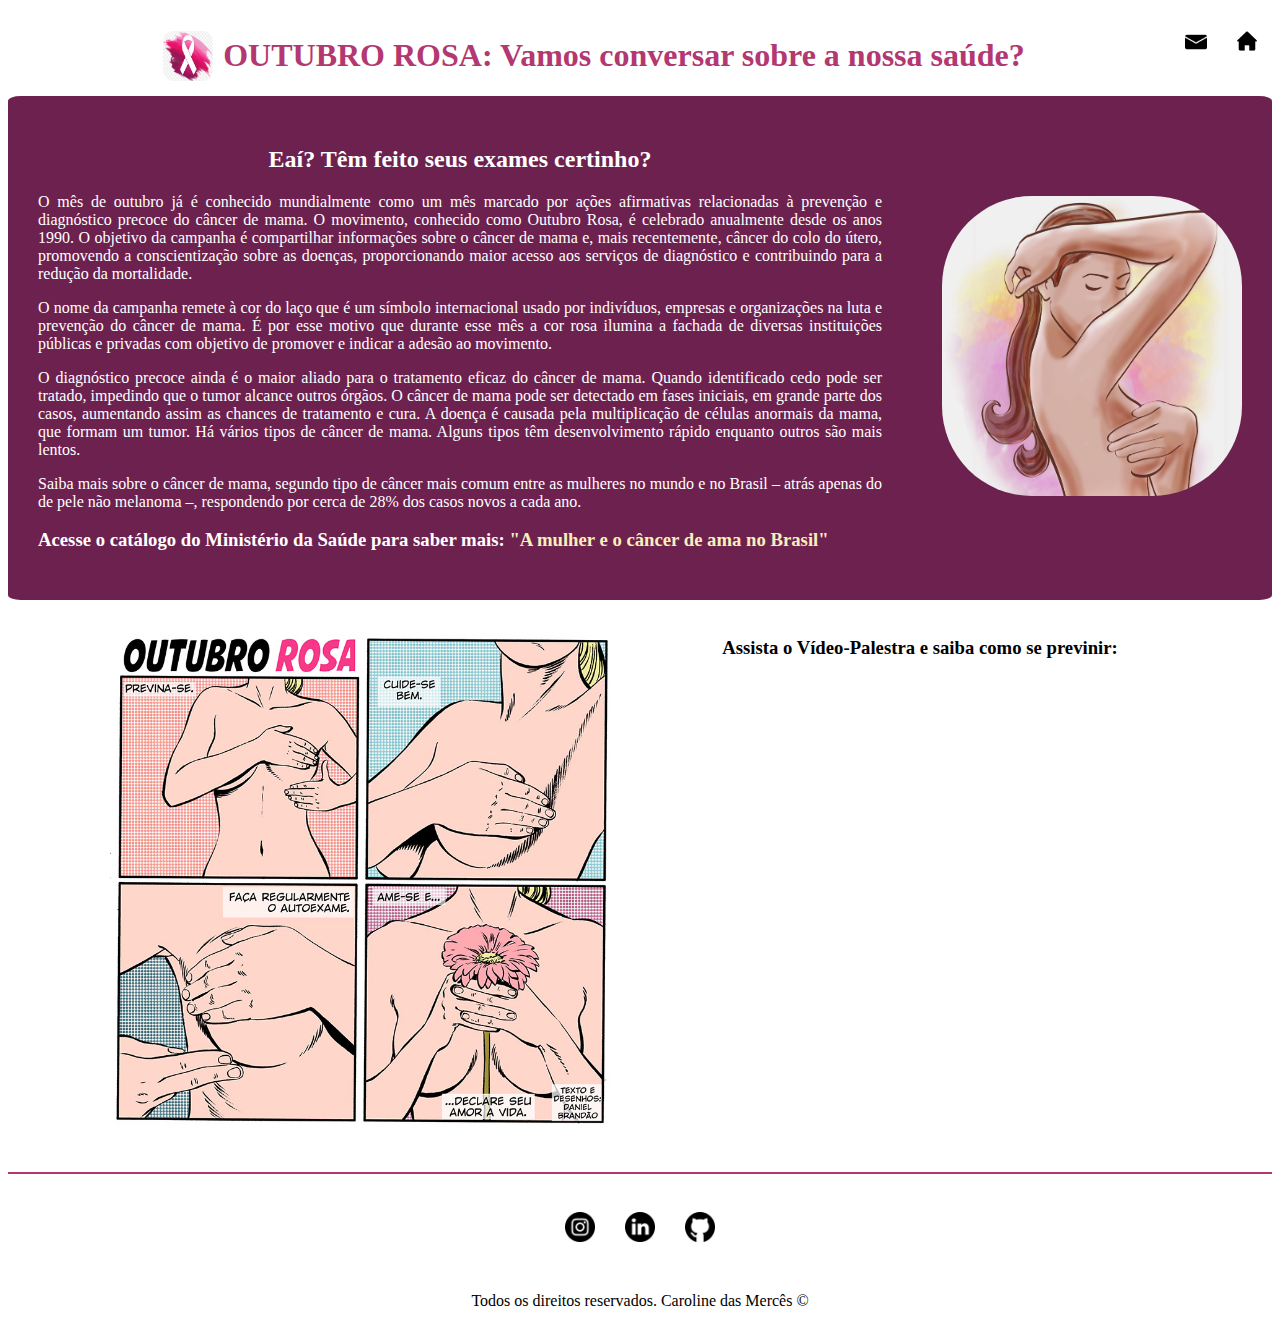
<file: tarefa1-pagina_Outubro_Rosa/index.html>
<!DOCTYPE html>
<html lang="pt-br">
<head>
    <meta charset="UTF-8">
    <meta name="viewport" content="width=device-width, initial-scale=1.0">
    <title>Saúde da mulher | Outubro Rosa</title>

    <link rel="stylesheet" href="assets/css/style.css" />

</head>
<body>
    <ul id="menu">
        <li> 
          <a href="index.html">
          <img class="c" src="assets/img/home.png" width="20" height="20" alt="Home">
            <!--i class="fa fa-home"--><!--/i--></a> 
        </li>

        <li>
          <a href="contato.html">
          <img class="c" src="assets/img/letter.png" width="22" height="22" alt="Entre em contato"></a>
        </li>
    </ul>
    <div class="container">
      <img class="br-30 p-10" src="assets/img/out-rosa.png" width="50" height="50" alt="Imagem com símbolo da luta contra o câncer de mama."> 
    
    <h1 class="link center">  OUTUBRO ROSA: Vamos conversar sobre a nossa saúde?</h1></div>

<div class="container back">
  <div class="p-30">
    <h2 class="center">Eaí? Têm feito seus exames certinho?</h2>
    <p class="justify">
        O mês de outubro já é conhecido mundialmente como um mês marcado por ações afirmativas relacionadas à prevenção e diagnóstico precoce do câncer de mama. O movimento, conhecido como Outubro Rosa, é celebrado anualmente desde os anos 1990. O objetivo da campanha é compartilhar informações sobre o câncer de mama e, mais recentemente, câncer do colo do útero, promovendo a conscientização sobre as doenças, proporcionando maior acesso aos serviços de diagnóstico e contribuindo para a redução da mortalidade.

    <p class="justify">
        O nome da campanha remete à cor do laço que é um símbolo internacional usado por indivíduos, empresas e organizações na luta e prevenção do câncer de mama. É por esse motivo que durante esse mês a cor rosa ilumina a fachada de diversas instituições públicas e privadas  com objetivo de promover e indicar a adesão ao movimento.

    <p class="justify">
        O diagnóstico precoce ainda é o maior aliado para o tratamento eficaz do câncer de mama. Quando identificado cedo pode ser tratado, impedindo que o tumor alcance outros órgãos. O câncer de mama pode ser detectado em fases iniciais, em grande parte dos casos, aumentando assim as chances de tratamento e cura. A doença é causada pela multiplicação de células anormais da mama, que formam um tumor. Há vários tipos de câncer de mama. Alguns tipos têm desenvolvimento rápido enquanto outros são mais lentos.

    <p class="justify">
        Saiba mais sobre o câncer de mama, segundo tipo de câncer mais comum entre as mulheres no mundo e no Brasil – atrás apenas do de pele não melanoma –, respondendo por cerca de 28% dos casos novos a cada ano.
        
        <h3 class="justify">Acesse o catálogo do Ministério da Saúde para saber mais: 
            <a  class="link l" href="https://www.inca.gov.br/sites/ufu.sti.inca.local/files//media/document//catalogo-expo-mama-3a-ed-2018.pdf" target="_blank">"A mulher e o câncer de ama no Brasil"
            </a>
        </h3>
    </p></div>

<div class="p-30">
  <img class="br-30" src="assets/img/auto-exame-cancer-de-mama.png" width="300" height="300" alt="Imagem de autoexame."> </div>
</div>  

<div class="container">
<div class="p-30">
  <img src="assets/img/TIRA_OUTUBRO_ROSA_COR_WEB.jpg" width="500" height="500" alt="Imagem de HQ de autoexame"></div> 

  <div class="container mb-50">
    <div>
<h3 class="center">Assista o Vídeo-Palestra e saiba como se previnir:</h3>
    <iframe
      width="560"
      height="415"
      src="https://www.youtube.com/embed/0hiZaFLUn0I"
      frameborder="0"
      allow="accelerometer; autoplay; clipboard-write; encrypted-media; gyroscope; picture-in-picture"
      allowfullscreen
    ></iframe>
  </div>
</div>
</div>

  <hr color="#B33771">
    <footer class="c">
        <a href="http://www.instagram.com/" target="_blank">
          <img
            class="tm-social f"
            src="assets/img/instagram.png"
            alt="Logo do Instagram"
          />
        </a>

        <a
          href="https://www.linkedin.com/in/carolinedasmerces/"
          target="_blank"
        >
          <img
            class="tm-social p-30 f"
            src="assets/img/linkedin.png"
            alt="Logo do LinkedIn"
          />
        </a>

        <a
        href="https://github.com/carolinemerces"
        target="_blank"
      >
        <img
          class="tm-social f"
          src="assets/img/github.png"
          alt="Logo do GitHub"
        />
      </a>
      
    </footer>

<p class="center">
  Todos os direitos reservados. Caroline das Mercês &copy
</p>
</body>
</html>
</file>
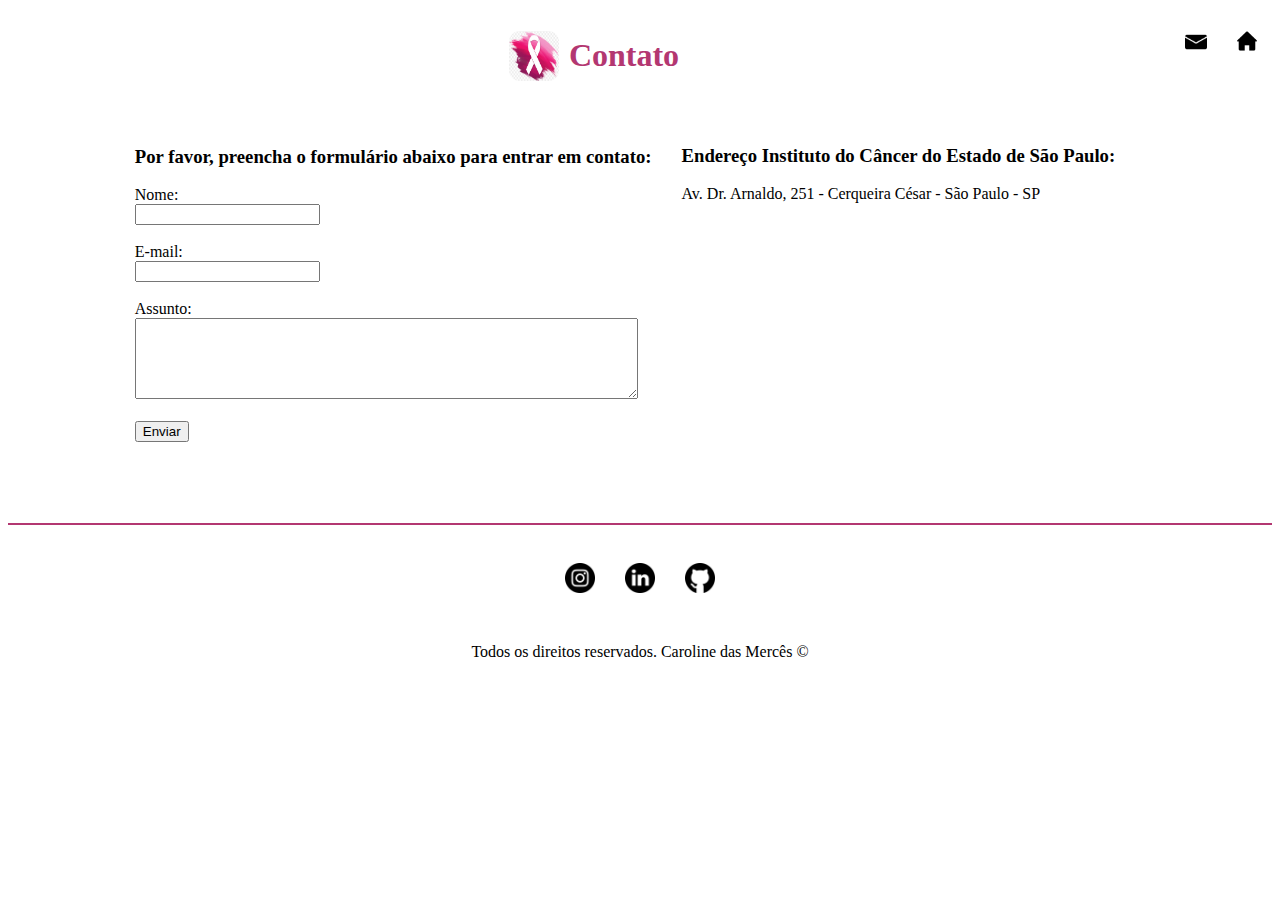
<file: tarefa1-pagina_Outubro_Rosa/contato.html>
<!DOCTYPE html>
<html lang="pt-br">
  <head>
    <meta charset="UTF-8" />
    <meta name="viewport" content="width=device-width, initial-scale=1.0" />
    <title>Entre em contato</title>

    <link rel="stylesheet" href="assets/css/style.css" />
  </head>
  <body>
    <ul id="menu">
      <li>
        <a href="index.html">
          <img
            class="c"
            src="assets/img/home.png"
            width="20"
            height="20"
            alt="Home"
          />
          <!--i class="fa fa-home"--><!--/i--></a
        >
      </li>

      <li>
        <a href="contato.html">
          <img
            class="c"
            src="assets/img/letter.png"
            width="22"
            height="22"
            alt="Entre em contato"
        /></a>
      </li>
    </ul>
    <div class="container">
      <img class="br-30 p-10" src="assets/img/out-rosa.png" width="50" height="50" alt="Imagem com símbolo da luta contra o câncer de mama."> 
    <h1 class="link center">Contato</h1></div>

    <div class="container mb-50">
      <div>
        <h3 class="center">
          Por favor, preencha o formulário abaixo para entrar em contato:
        </h3>
        <form>
          <label for="nome">Nome:</label
          ><!--o que o usuário vai inserir--><br />
          <input type="text" id="nome" />
          <br /><br />
          <label for="email">E-mail:</label><br />
          <input type="email" id="email" />
          <br /><br />
          <label for="assunto">Assunto:</label><br />
          <textarea id="assunto" name="assunto" cols="60" rows="5"></textarea
          ><!--abre uma caixinha para inserir texto-->
          <br /><br />
          <button>Enviar</button>
        </form>
      </div>
      <div class="p-30">
        <h3 class="center">
          Endereço Instituto do Câncer do Estado de São Paulo:
        </h3>
        <p>Av. Dr. Arnaldo, 251 - Cerqueira César - São Paulo - SP</p>

        <iframe
          src="https://www.google.com/maps/embed?pb=!1m14!1m8!1m3!1d14629.381319840939!2d-46.6681363!3d-23.5560378!3m2!1i1024!2i768!4f13.1!3m3!1m2!1s0x0%3A0x4a60c9bac394fb6b!2sInstituto%20do%20C%C3%A2ncer%20do%20Estado%20de%20S%C3%A3o%20Paulo!5e0!3m2!1spt-BR!2sbr!4v1603299332821!5m2!1spt-BR!2sbr"
          width="360"
          height="220"
          frameborder="0"
          style="border: 0"
          allowfullscreen=""
          aria-hidden="false"
          tabindex="0"
        ></iframe>
      </div>
    </div>
    <hr color="#B33771" />
    <footer class="c">
      <a href="http://www.instagram.com/" target="_blank">
        <img
          class="tm-social f"
          src="assets/img/instagram.png"
          alt="Logo do Instagram"
        />
      </a>

      <a href="https://www.linkedin.com/in/carolinedasmerces/" target="_blank">
        <img
          class="tm-social p-30 f"
          src="assets/img/linkedin.png"
          alt="Logo do LinkedIn"
        />
      </a>

      <a href="https://github.com/carolinemerces" target="_blank">
        <img
          class="tm-social f"
          src="assets/img/github.png"
          alt="Logo do GitHub"
        />
      </a>
    </footer>

    <p class="center">
      Todos os direitos reservados. Caroline das Mercês &copy
    </p>
  </body>
</html>
</file>
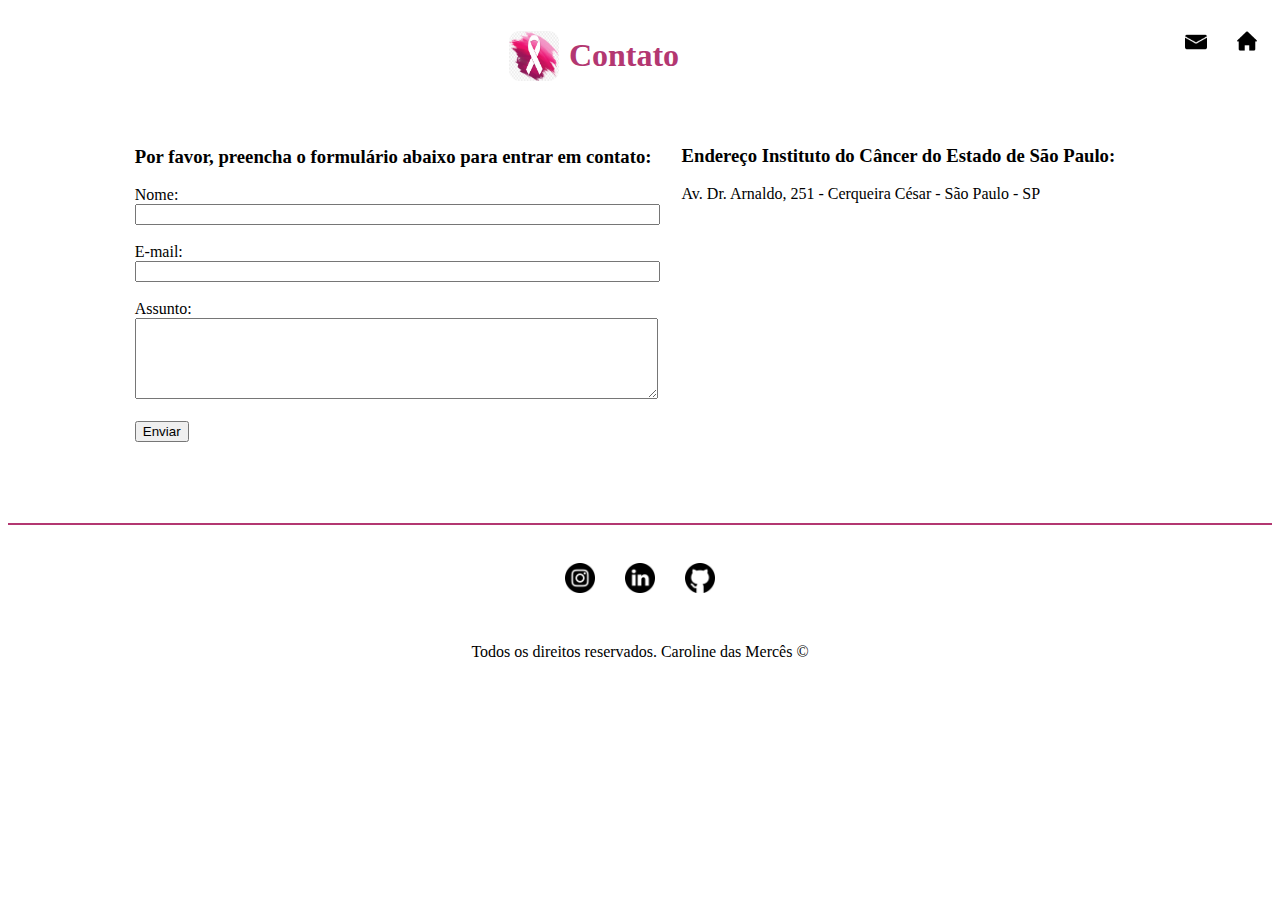
<file: tarefa2-pagina_Outubro_Rosa/contato.html>
<!DOCTYPE html>
<html lang="pt-br">
  <head>
    <meta charset="UTF-8" />
    <meta name="viewport" content="width=device-width, initial-scale=1.0" />
    <title>Entre em contato</title>

    <link rel="stylesheet" href="assets/css/style.css" />
  </head>
  <body>
    <ul id="menu">
      <li>
        <a href="index.html">
          <img
            class="c"
            src="assets/img/home.png"
            width="20"
            height="20"
            alt="Home"
          />
          <!--i class="fa fa-home"--><!--/i--></a
        >
      </li>

      <li>
        <a href="contato.html">
          <img
            class="c"
            src="assets/img/letter.png"
            width="22"
            height="22"
            alt="Entre em contato"
        /></a>
      </li>
    </ul>
    <div class="container">
      <img
        class="br-30 p-10"
        src="assets/img/out-rosa.png"
        width="50"
        height="50"
        alt="Imagem com símbolo da luta contra o câncer de mama."
      />
      <h1 class="link center">Contato</h1>
    </div>

    <div class="container mb-50">
      <div>
        <h3 class="center">
          Por favor, preencha o formulário abaixo para entrar em contato:
        </h3>
        <form>
          <label for="nome">Nome:</label><br/>
          <input type="text" id="nome" onkeyup="validaNome()">
          <div id="txtNome"></div>
          <br/>
          <label for="email">E-mail:</label><br/>
          <input type="email" id="email" onkeyup="validaEmail()">
          <div id="txtEmail"></div>
          <br/>
          <label for="assunto">Assunto:</label><br/>
          <textarea id="assunto" name="assunto" cols="60" rows="5" onkeyup="validaAssunto()"></textarea
          >
          <div id="txtAssunto"></div>
          <br/>
          <button onclick="enviar()">Enviar</button>
        </form>
      </div>
      <div class="p-30">
        <h3 class="center">
          Endereço Instituto do Câncer do Estado de São Paulo:
        </h3>
        <p>Av. Dr. Arnaldo, 251 - Cerqueira César - São Paulo - SP</p>

        <iframe
          src="https://www.google.com/maps/embed?pb=!1m14!1m8!1m3!1d14629.381319840939!2d-46.6681363!3d-23.5560378!3m2!1i1024!2i768!4f13.1!3m3!1m2!1s0x0%3A0x4a60c9bac394fb6b!2sInstituto%20do%20C%C3%A2ncer%20do%20Estado%20de%20S%C3%A3o%20Paulo!5e0!3m2!1spt-BR!2sbr!4v1603299332821!5m2!1spt-BR!2sbr"
          width="360"
          height="220"
          frameborder="0"
          style="border: 0"
          allowfullscreen=""
          aria-hidden="false"
          tabindex="0" id="mapa" onmousemove="mapaZoom()" onmouseout="mapaNormal()"
        ></iframe>
      </div>
    </div>
    <hr color="#B33771" />
    <footer class="c">
      <a href="http://www.instagram.com/" target="_blank">
        <img
          class="tm-social f"
          src="assets/img/instagram.png"
          alt="Logo do Instagram"
        />
      </a>

      <a href="https://www.linkedin.com/in/carolinedasmerces/" target="_blank">
        <img
          class="tm-social p-30 f"
          src="assets/img/linkedin.png"
          alt="Logo do LinkedIn"
        />
      </a>

      <a href="https://github.com/carolinemerces" target="_blank">
        <img
          class="tm-social f"
          src="assets/img/github.png"
          alt="Logo do GitHub"
        />
      </a>
    </footer>

    <p class="center">
      Todos os direitos reservados. Caroline das Mercês &copy
    </p>

    <script src="assets/js/script.js"></script>
  </body>
</html>
</file>
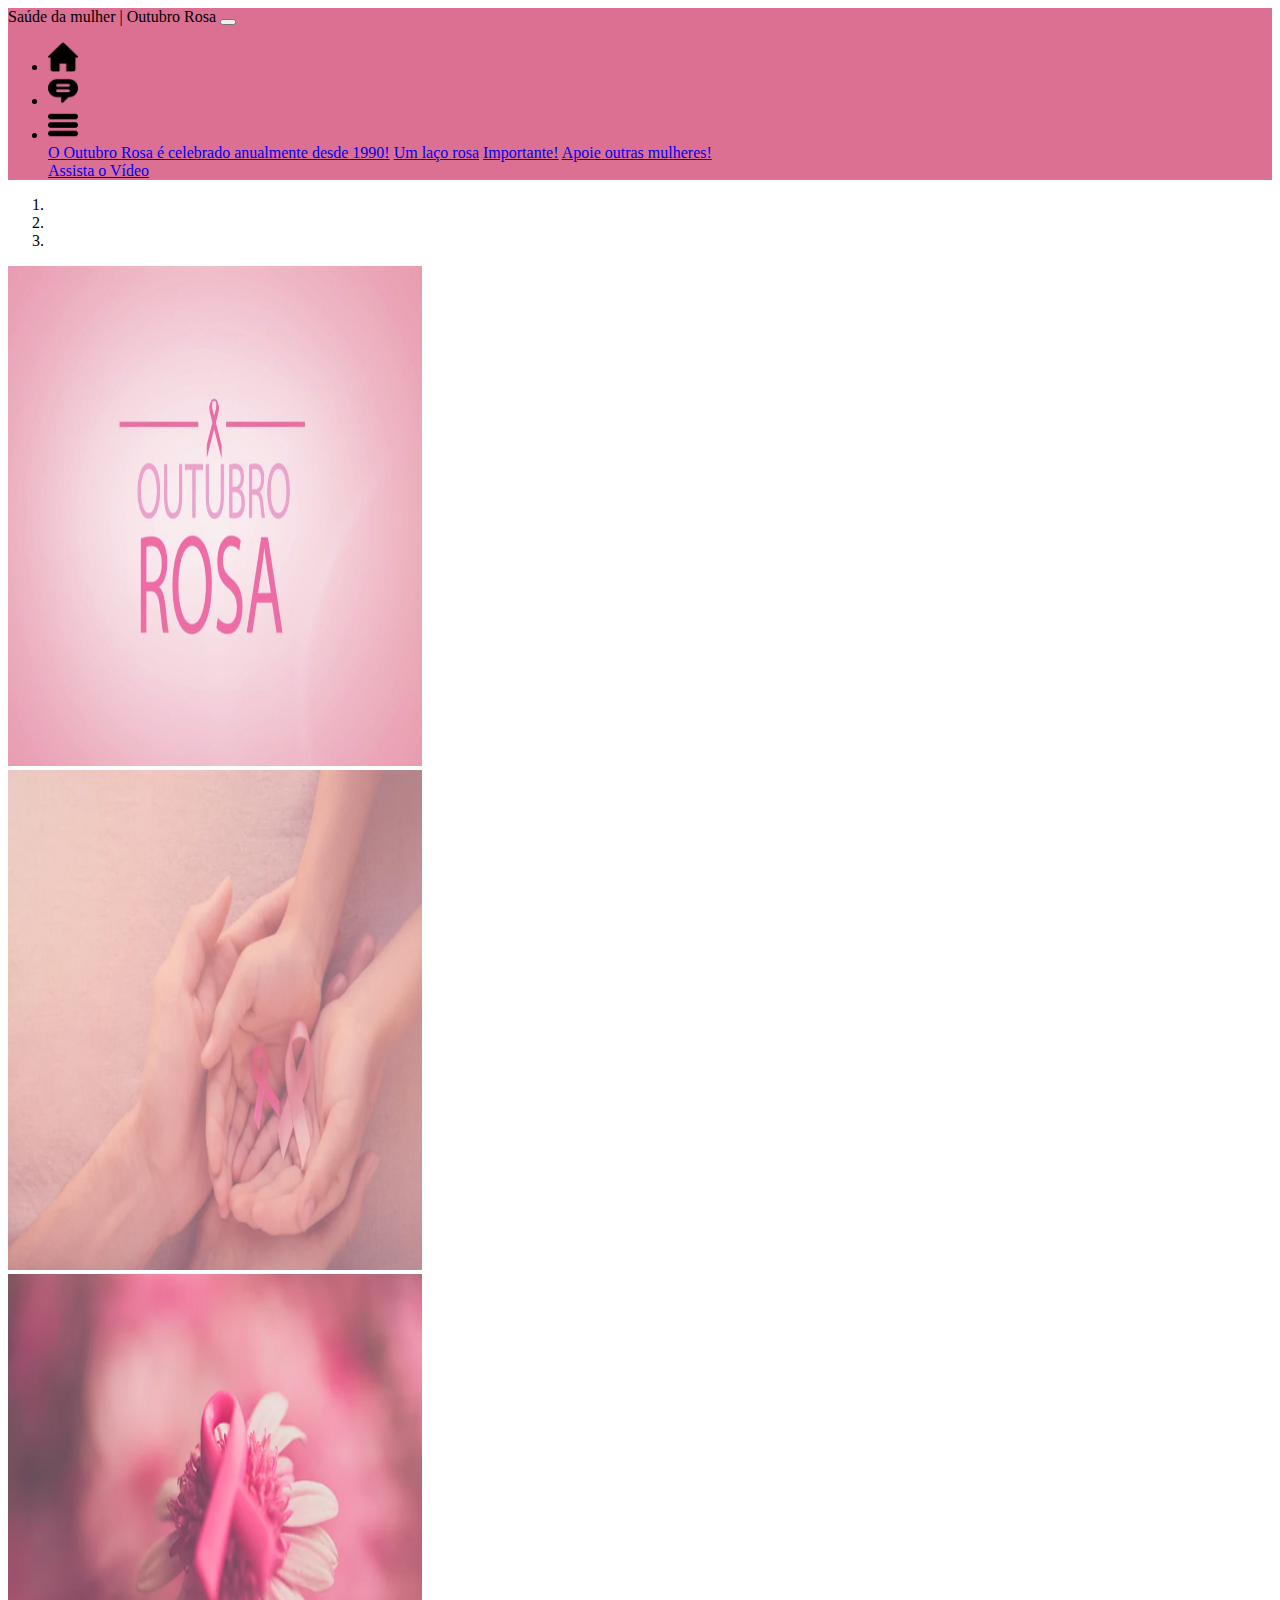
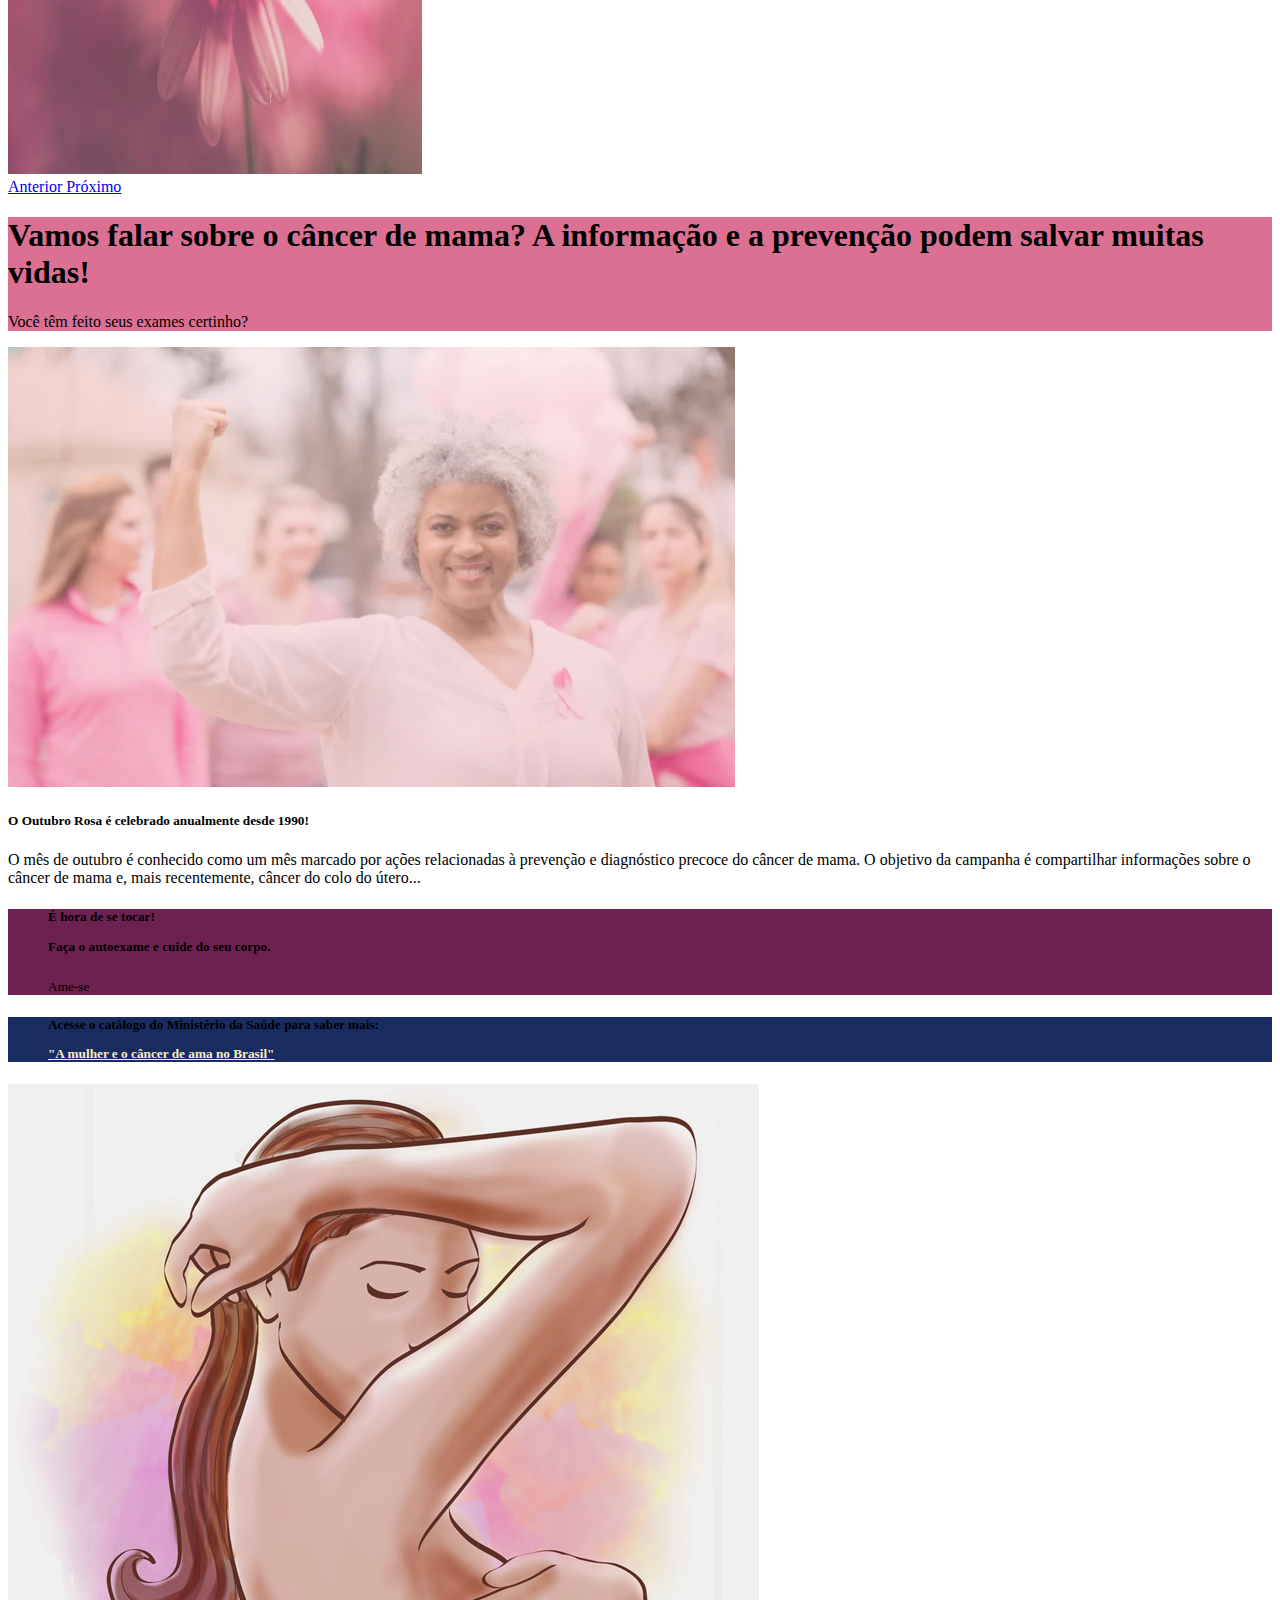
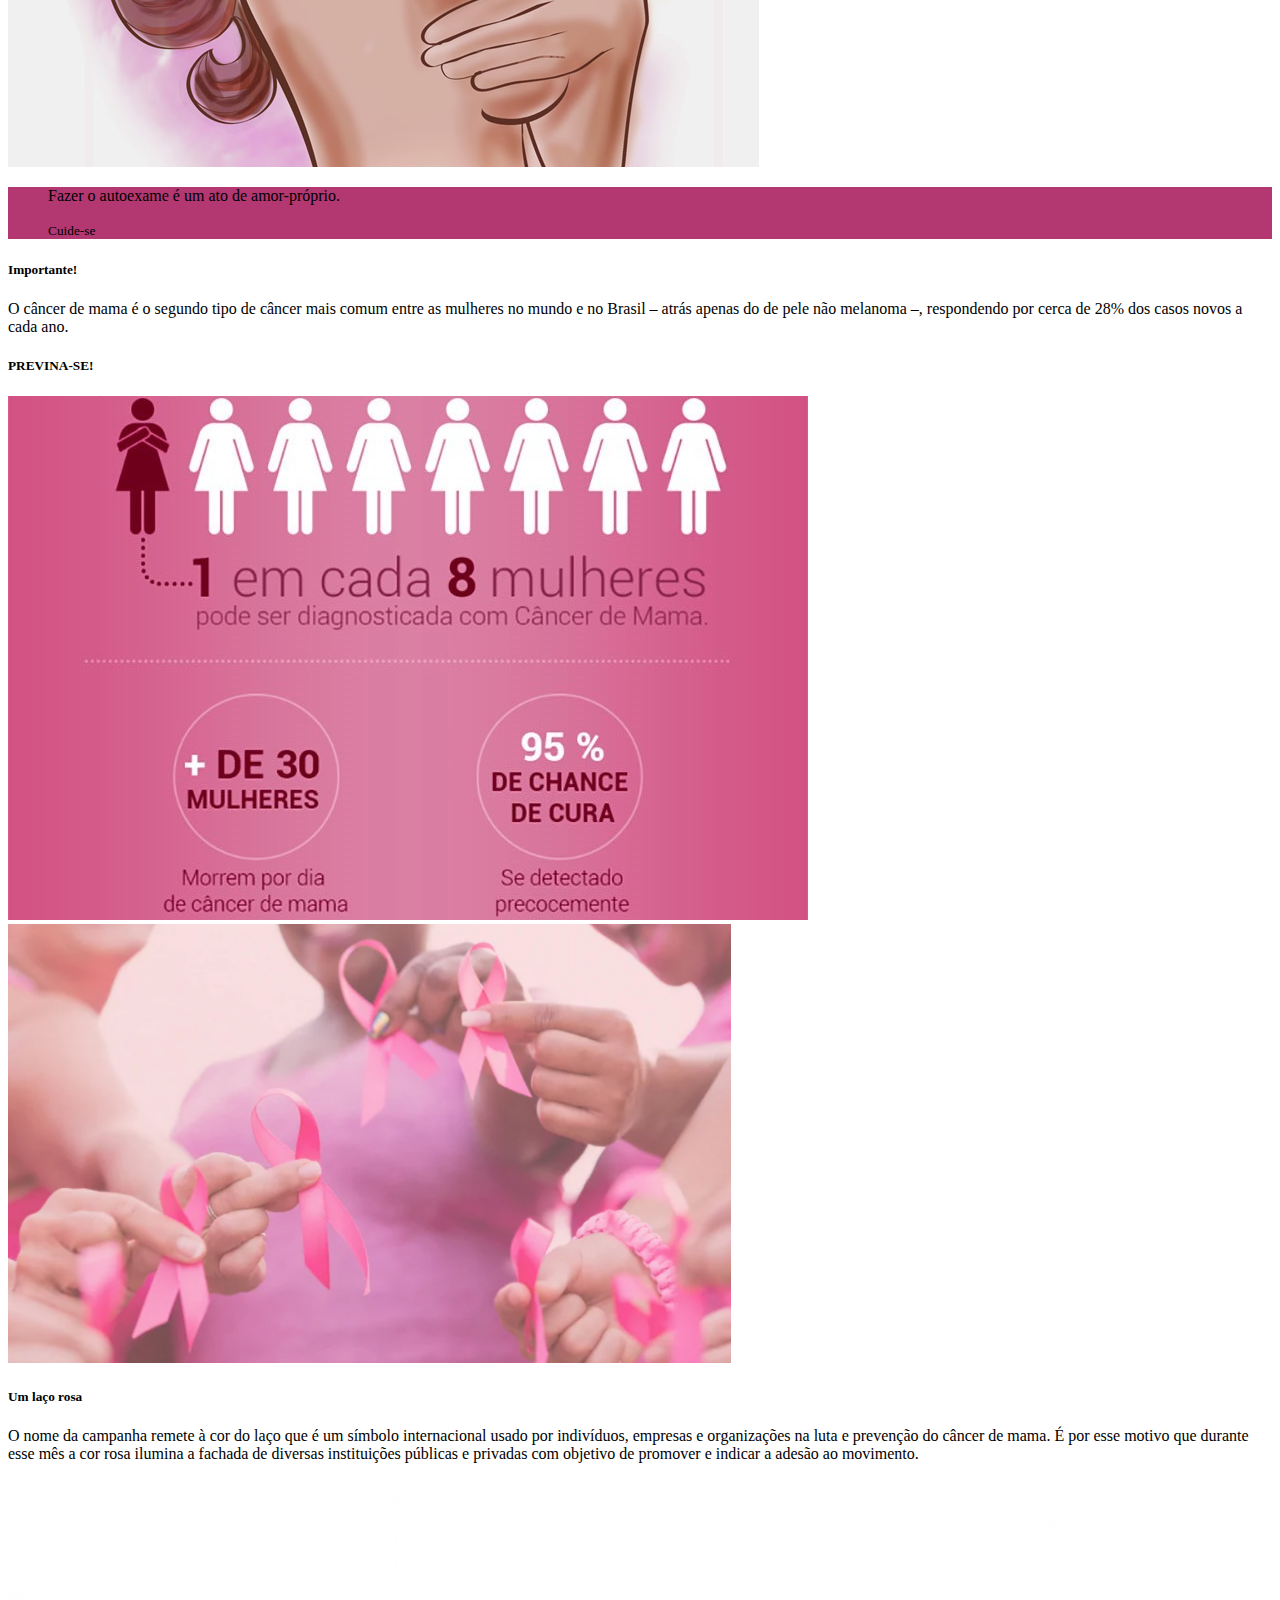
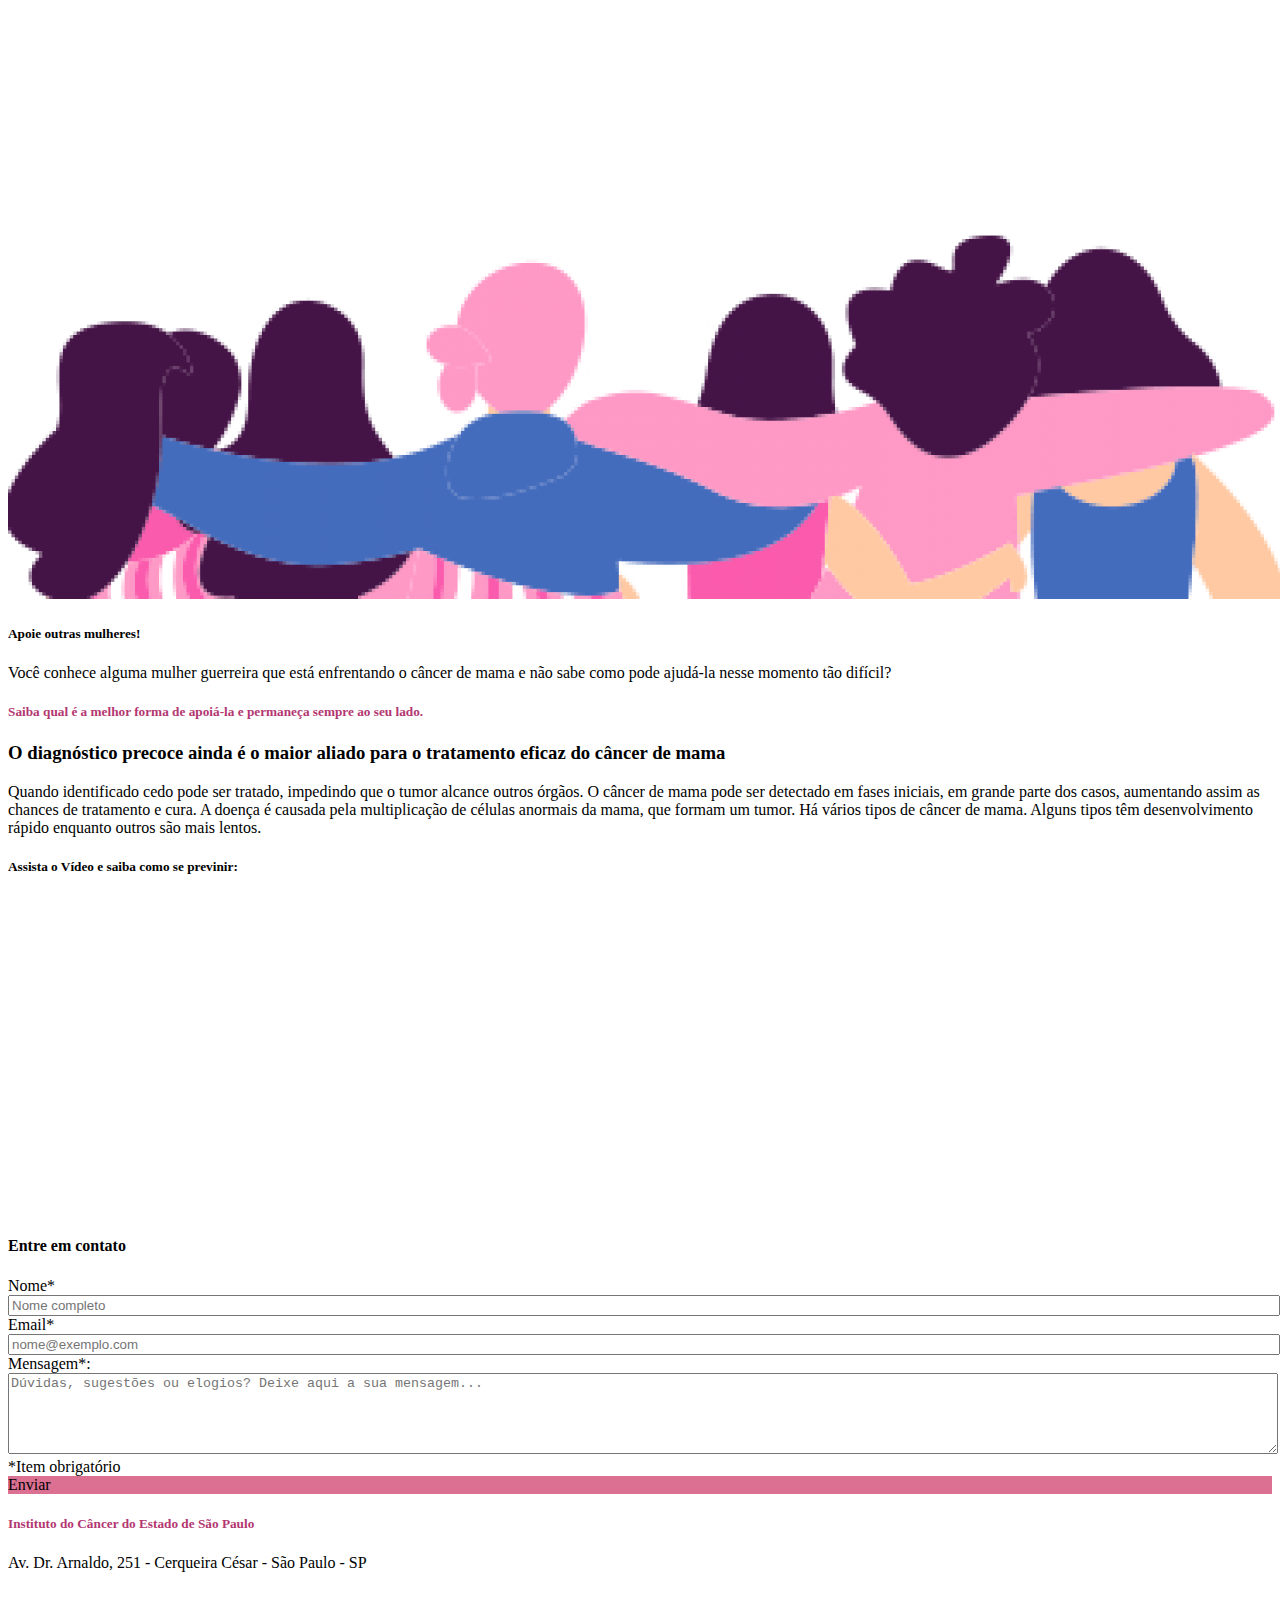
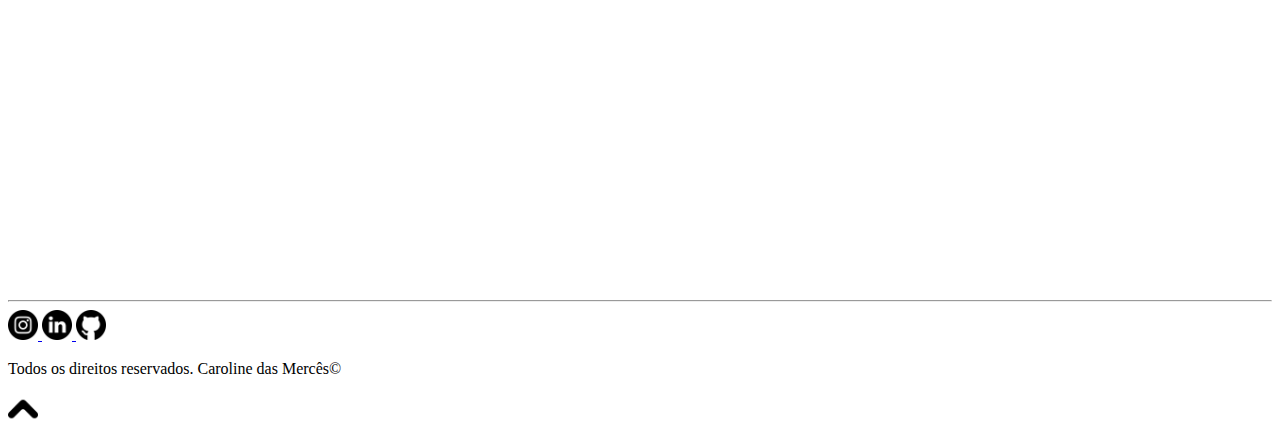
<file: aulasPraticas/bootstrap/siteCompleto-OutubroRosa/siteCompleto.html>
<!DOCTYPE html>
<html lang="pt-br">

<head>
  <!-- Meta tags Obrigatórias -->
  <meta charset="utf-8" />
  <meta name="viewport" content="width=device-width, initial-scale=1, shrink-to-fit=no" />

  <!-- Bootstrap CSS -->
  <link rel="stylesheet" href="https://stackpath.bootstrapcdn.com/bootstrap/4.1.3/css/bootstrap.min.css"
    integrity="sha384-MCw98/SFnGE8fJT3GXwEOngsV7Zt27NXFoaoApmYm81iuXoPkFOJwJ8ERdknLPMO" crossorigin="anonymous" />
  <!--style-->
  <style>
    .bg-pink {
      background: palevioletred;
    }

    .bg-fucsia {
      background: #B33771;
    }

    .bg-blue {
      background: #182C61;
    }

    .bg-roxo {
      background: #6d214f;
    }

    .t-yellow {
      color: #F8EFBA;
    }

    .t-fucsia {
      text-decoration: none;
      color: #B33771;
    }

    .t-roxo {
      color: #6d214f;
    }

    .tm-social {
      width: 30px;
      height: 30px;
    }
  </style>
  <!--/style-->
  <title>Saúde da mulher | Outubro Rosa</title>
</head>

<body>
  <!--Barra de navegação-->
  <nav class="navbar fixed-top navbar-expand-lg navbar-dark bg-pink" role="navigation">
    <a class="navbar-brand">Saúde da mulher | Outubro Rosa</a>
    <button class="navbar-toggler" type="button" data-toggle="collapse" data-target="#conteudoNavbarSuportado"
      aria-controls="conteudoNavbarSuportado" aria-expanded="false" aria-label="Alterna navegação">
      <span class="navbar-toggler-icon"></span>
    </button>
    
    <div class="collapse navbar-collapse" id="conteudoNavbarSuportado">
      <ul class="navbar-nav mr-auto">
        <li class="nav-item active">
          
          <a class="nav-link" href="siteCompleto.html">
            <img class="tm-social" src="assets/img/home.png" alt="Home" />
            <!--
              Home <span class="sr-only">(página atual)</span>--></a>
        </li>

        <li class="nav-item">
          <a class="nav-link" href="#text1">
            <img class="tm-social" src="assets/img/message.png" alt="Entre em contato" />
            <!--
              Contato--></a>
        </li>
        <li class="nav-item dropdown">
          <a class="nav-link dropdown-toggle" href="#" id="navbarDropdown" role="button" data-toggle="dropdown"
            aria-haspopup="true" aria-expanded="false">

            <img class="tm-social" src="assets/img/list.png" alt="Ícone de lista">
          </a>
          <div class="dropdown-menu" aria-labelledby="navbarDropdown">
            <a class="dropdown-item" href="#text3">O Outubro Rosa é celebrado anualmente desde 1990!</a>
            <a class="dropdown-item" href="#text4">Um laço rosa</a>
            <a class="dropdown-item" href="#text5">Importante!</a>
            <a class="dropdown-item" href="#text6">Apoie outras mulheres!</a>
            <div class="dropdown-divider"></div>
            <a class="dropdown-item" href="#text7">Assista o Vídeo</a>
          </div>
        </li>
      </ul>
        <!--
          <li class="nav-item">
            <a class="nav-link disabled" href="#">Desativado</a>
          </li>
        -->

        <!--form class="form-inline my-2 my-lg-0">
        <input class="form-control mr-sm-2" type="search" placeholder="Pesquisar" aria-label="Pesquisar" />
        <button class="btn btn-outline my-2 my-sm-0" type="submit">
          Pesquisar
        </button>
      </form-->
   </div>
    </div>
  </nav>
  <!--/Barra de navegação-->

  <!--Carousel-->
  <a name="text2">
    <div id="carouselExampleIndicators" class="carousel slide" data-ride="carousel">
      <ol class="carousel-indicators">
        <li data-target="#carouselExampleIndicators" data-slide-to="0" class="active"></li>
        <li data-target="#carouselExampleIndicators" data-slide-to="1"></li>
        <li data-target="#carouselExampleIndicators" data-slide-to="2"></li>
      </ol>
      <div class="carousel-inner">
        <div class="carousel-item active ">
          <img style="height: 500px; width: 414px" class="d-block w-100" src="assets/img/or.jpg" alt="Primeiro Slide" />
        </div>
        <div class="carousel-item ">
          <img style="height: 500px; width: 414px" class="d-block w-100" src="assets/img/maos-lacos.png"
            alt="Segundo Slide" />
        </div>
        <div class="carousel-item">
          <img style="height: 500px; width: 414px" class="d-block w-100" src="assets/img/flor.png"
            alt="Terceiro Slide" />
        </div>
      </div>
      <a class="carousel-control-prev" href="#carouselExampleIndicators" role="button" data-slide="prev">
        <span class="carousel-control-prev-icon" aria-hidden="true"></span>
        <span class="sr-only">Anterior</span>
      </a>
      <a class="carousel-control-next" href="#carouselExampleIndicators" role="button" data-slide="next">
        <span class="carousel-control-next-icon" aria-hidden="true"></span>
        <span class="sr-only">Próximo</span>
      </a>
    </div>
  </a>
  <!--/Carousel-->

  <!--Jumbotron Fluid - serve para ocupar todo espaço horizontal de seu elemento pai-->
  <div class="jumbotron jumbotron-fluid bg-pink text-light">
    <!--container jumbotron-->
    <div class="container">
      <h1>Vamos falar sobre o câncer de mama? A informação e a prevenção podem salvar muitas vidas!</h1>
      <p class="lead">
        Você têm feito seus exames certinho?
      </p>
    </div>
    <!--/container jumbotron-->
  </div>
  <!--/Jumbotron Fluid-->

  <!--Cards colunas-->
  <!--container card-->
  <div class="container">
    <div class="card-columns">
      <div class="card"><a name="text3">
          <img class="card-img-top" src="assets/img/luta-mulher.png" alt="Imagem de capa do card" /></a>
        <div class="card-body">
          <h5 class="card-title">
            O Outubro Rosa é celebrado anualmente desde 1990!
          </h5>
          <p class="card-text">
            O mês de outubro é conhecido como um mês marcado por ações relacionadas à prevenção e diagnóstico precoce do
            câncer de mama. O objetivo da campanha é compartilhar informações sobre o câncer de mama e, mais
            recentemente, câncer do colo do útero...
          </p>
        </div>
      </div>

      <div class="card p-3 bg-roxo text-white text-center mt-3">
        <blockquote class="blockquote mb-0 card-body ">
          <p>
          <h5>
            É hora de se tocar!<p>Faça o autoexame e cuide do seu corpo.</p>
          </h5>
          </p>
          <p class="card-text">
            <small class="text-white">Ame-se</small>
          </p>
        </blockquote>
      </div>

      <div class="card bg-blue text-white text-center p-3 mt-3">
        <blockquote class="blockquote mb-5 ">
          <p class="mt-5">
          <h5>Acesse o catálogo do Ministério da Saúde para saber mais:
            <a class="t-yellow text-decoration-none"
              href="https://www.inca.gov.br/sites/ufu.sti.inca.local/files//media/document//catalogo-expo-mama-3a-ed-2018.pdf"
              target="_blank">
              <p class="mt-3">"A mulher e o câncer de ama no Brasil"
            </a></p>
          </h5>
          </p>
        </blockquote>
      </div>

      <div class="card w-100">
        <img class="card-img" src="assets/img/auto-exame-cancer-de-mama.png" alt="Imagem do card" />
      </div>
      <div class="card p-3 text-right bg-fucsia text-white mt-2">
        <blockquote class="blockquote mb-0">
          <p>
            Fazer o autoexame é um ato de amor-próprio.
          </p>
          <p class="card-text">
            <small class="text-white">Cuide-se</small>
          </p>
        </blockquote>
      </div>
      <div class="card mt-3">
        <a name="text5">
        <div class="card-body ">
          <h5 class="card-title">Importante!</a></h5>
          <p class="card-text">
            O câncer de mama é o segundo tipo de câncer mais comum entre as mulheres no mundo e no Brasil – atrás apenas
            do de pele não melanoma –, respondendo por cerca de 28% dos casos novos a cada ano.
          </p>
          <h5 class="text-center text-primary">PREVINA-SE!</h5>
          <p class="card-text">
            <small class="text-muted"></small>
          </p>
        </div>
        
          <img class="card-img" src="assets/img/estatisticas-cancer-de-mama.jpg" alt="Imagem do card" />
      </div>

      <div class="card">
        <a name="text4"><img class="card-img-top" src="assets/img/mulheres-laco.png" alt="Imagem de capa do card" /></a>
        <div class="card-body">
          <h5 class="card-title">Um laço rosa</h5>
          <p class="card-text">
            O nome da campanha remete à cor do laço que é um símbolo internacional usado por indivíduos, empresas e
            organizações na luta e prevenção do câncer de mama. É por esse motivo que durante esse mês a cor rosa
            ilumina a fachada de diversas instituições públicas e privadas com objetivo de promover e indicar a adesão
            ao movimento.
          </p>

        </div>
      </div>

      <div class="card text-center mt-3 w-100">
        <a name="text6"><img class="card-img" src="assets/img/abraco.png" alt="Imagem do card" /></a>
        <div class="card-body">
          <h5 class="card-title">Apoie outras mulheres!</h5>
          <p class="card-text">
            Você conhece alguma mulher guerreira que está enfrentando o câncer de mama e não sabe como pode ajudá-la
            nesse momento tão difícil?
          <h5>
            <a class="t-fucsia" href="https://www.dicasdemulher.com.br/cancer-de-mama-como-apoiar/" target="_blank">
              Saiba qual é a melhor forma de apoiá-la e permaneça sempre ao seu lado.</a></h5>
          </p>

          <p class="card-text">
            <small class="text-muted"></small>
          </p>
        </div>
      </div>
    </div>
    <!--/Cards colunas-->

    <!--Texto e vídeo-->
    <div class="row mt-5 mb-5">
      <div class="col-md-6"><a name="text7">
          <h3>O diagnóstico precoce ainda é o maior aliado para o tratamento eficaz do câncer de mama</h3>
        </a>
        <p>
          Quando identificado cedo pode ser tratado, impedindo que o tumor alcance outros órgãos. O câncer de mama pode
          ser detectado em fases iniciais, em grande parte dos casos, aumentando assim as chances de tratamento e cura.
          A doença é causada pela multiplicação de células anormais da mama, que formam um tumor. Há vários tipos de
          câncer de mama. Alguns tipos têm desenvolvimento rápido enquanto outros são mais lentos.
        </p>
        <p>
        <h5 class="mt-4">Assista o Vídeo e saiba como se previnir:</h5>
        </p>
      </div>

      <div class="col-md-6">
        <iframe width="560" height="315" src="https://www.youtube.com/embed/0hiZaFLUn0I" frameborder="0"
          allow="accelerometer; autoplay; clipboard-write; encrypted-media; gyroscope; picture-in-picture"
          allowfullscreen></iframe>
      </div>
    </div>
    <!--/Texto e vídeo-->

    <!--Formulário contato-->
    <div class="row mb-5">
      <div class="col-md-12">
        <h4 class="text-center "><a name="text1">Entre em contato</a></h4>
      </div>
    </div>
    <div class="row d-flex align-items-center">
      <div class="col-md-6">
        <form>
          <div class="form-group">
            <label for="exampleFormControlInput1">Nome<a class="text-danger">*</a></label>
            <input type="nome" class="form-control" id="nome" placeholder="Nome completo" onkeyup="validaNome()" />
            <div id="txtNome"></div>
          </div>

          <div class="form-group">
            <label for="exampleFormControlInput1">Email<a class="text-danger">*</a></label>
            <input type="email" class="form-control" id="email" placeholder="nome@exemplo.com"
              onkeyup="validaEmail()" />
            <div id="txtEmail"></div>
          </div>

          <div class="form-group">
            <label for="exampleFormControlTextarea1">Mensagem<a class="text-danger">*</a>:</label>
            <textarea class="form-control" id="assunto" rows="5"
              placeholder="Dúvidas, sugestões ou elogios? Deixe aqui a sua mensagem..."
              onkeyup="validaAssunto()"></textarea>
            <div id="txtAssunto"></div> <a class="text-danger">*</a>Item obrigatório
          </div>
          <!--button-->
          <div class="form-group d-flex justify-content-end">
            <div class="btn btn-outline bg-pink text-white" onclick="enviar()">Enviar</div>
          </div>
          <!--/button-->
        </form>
      </div>
      <div class="col-md-6 text-center">
        <p>
        <h5><a class="text-decoration-none t-fucsia" href="http://http://www.icesp.org.br/">Instituto do Câncer do
            Estado de São Paulo</a></h5>Av. Dr. Arnaldo, 251 - Cerqueira César - São Paulo - SP
        </p>
        <iframe class="w-100"
          src="https://www.google.com/maps/embed?pb=!1m14!1m8!1m3!1d14629.381319840939!2d-46.6681363!3d-23.5560378!3m2!1i1024!2i768!4f13.1!3m3!1m2!1s0x0%3A0x4a60c9bac394fb6b!2sInstituto%20do%20C%C3%A2ncer%20do%20Estado%20de%20S%C3%A3o%20Paulo!5e0!3m2!1spt-BR!2sbr!4v1603299332821!5m2!1spt-BR!2sbr"
          width="400" height="300" frameborder="0" style="border: 0" allowfullscreen="" aria-hidden="false" tabindex="0"
          id="mapa" onmousemove="mapaZoom()" onmouseout="mapaNormal()"></iframe>
      </div>
    </div>
    <!--/Formulário contato-->

    <!--Rodapé - Copyright e redes sociais-->
    <hr class="bg-pink-1" />
    <footer>
      <div class="row mb-3">
        <div class="col-md-12 d-flex justify-content-center">
          <a href="https://www.instagram.com/carolinedasmerces/" target="_blank" class="p-3">
            <img class="tm-social" src="assets/img/instagram.png" alt="Logo do Instagram" />
          </a>

          <a href="https://www.linkedin.com/in/carolinedasmerces/" target="_blank" class="p-3">
            <img class="tm-social" src="assets/img/linkedin.png" alt="Logo do LinkedIn" />
          </a>

          <a href="https://github.com/carolinemerces" target="_blank" class="p-3">
            <img class="tm-social" src="assets/img/github.png" alt="Logo do GitHub" />
          </a>
        </div>
      </div>
      <div class="row">
        <div class="col-md-12">
          <p class="text-center">
            Todos os direitos reservados. Caroline das Mercês&copy
          </p>
          <div class="container-fluid d-flex justify-content-end mb-3">
            <a href="#text2">
              <img src="assets/img/up-arrow-angle.png" class="img-responsive tm-social"
                alt="Logo para retornar ao início"></a>
          </div>
        </div>
      </div>
    </footer>
    <!--/Rodapé - Copyright e redes sociais-->
  </div>
  <!--/container card-->

  <!-- JavaScript -->
  <script src="assets/js/script.js"></script>

  <!-- jQuery primeiro, depois Popper.js, depois Bootstrap JS -->
  <script src="https://code.jquery.com/jquery-3.3.1.slim.min.js"
    integrity="sha384-q8i/X+965DzO0rT7abK41JStQIAqVgRVzpbzo5smXKp4YfRvH+8abtTE1Pi6jizo"
    crossorigin="anonymous"></script>
  <script src="https://cdnjs.cloudflare.com/ajax/libs/popper.js/1.14.3/umd/popper.min.js"
    integrity="sha384-ZMP7rVo3mIykV+2+9J3UJ46jBk0WLaUAdn689aCwoqbBJiSnjAK/l8WvCWPIPm49"
    crossorigin="anonymous"></script>
  <script src="https://stackpath.bootstrapcdn.com/bootstrap/4.1.3/js/bootstrap.min.js"
    integrity="sha384-ChfqqxuZUCnJSK3+MXmPNIyE6ZbWh2IMqE241rYiqJxyMiZ6OW/JmZQ5stwEULTy"
    crossorigin="anonymous"></script>
</body>

</html>
</file>
<file: tarefa1-pagina_Outubro_Rosa/assets/css/style.css>
/*
Estilos da página index.html
*/
.center {
  text-align: center;
}

.justify {
  text-align: justify;
}

.container {
  display: flex;
  flex-flow: row;
  justify-content: center;
  align-items: center;
}

#menu li {
  float: right;
  display: inline;
  padding: 15px;
  text-decoration: none;
  font-size: 16px;
}

#menu li a {
  text-decoration: none;
  color: black;
}

#menu li a:hover {
  color: grey;
}

.p-30 {
  padding: 30px;
}
.p-10 {
  padding: 10px;
}
.br-30 {
  border-radius: 30%;
}

.br-2 {
  border-radius: 2%;
}

.wh-300 {
  width: 300px;
  height: 300px;
}

.tm-social {
  width: 30px;
  height: 30px;
}

.mb-50 {
  margin-bottom: 50px;
}

.link {
  text-decoration: none;
  color: #b33771;
}
.l {
  text-decoration: none;
  color:#F8EFBA;
}
.float {
  float: right;
}

.link:hover {
  color :#b33771;
}

.c {
  display: flex;
  flex-flow: row;
  justify-content: center;
  align-items: center;
}

.f {
  align-items: flex-end;
}

.b {
  color: black;
  background-color: whitesmoke;
  border-radius: 50%;
}

.back {
  background-color: #6d214f;
  color: white;
  border-radius: 1%;
}
.back-1 {
  background-color: black;
  color: white;
  border-radius: 1%;
}

/*
  Estilos da página contato.html
  */
.ml-50 {
  margin-left: 50px;
}

.mr-50 {
  margin-right: 50px;
}
</file>
<file: tarefa2-pagina_Outubro_Rosa/assets/css/style.css>
/*
Estilos da página index.html
*/
.center {
  text-align: center;
}

.justify {
  text-align: justify;
}

.container {
  display: flex;
  flex-flow: row;
  justify-content: center;
  align-items: center;
}

#menu li {
  float: right;
  display: inline;
  padding: 15px;
  text-decoration: none;
  font-size: 16px;
}

#menu li a {
  text-decoration: none;
  color: black;
}

#menu li a:hover {
  color: grey;
}

.p-30 {
  padding: 30px;
}
.p-10 {
  padding: 10px;
}
.br-30 {
  border-radius: 30%;
}

.br-2 {
  border-radius: 2%;
}

.wh-300 {
  width: 300px;
  height: 300px;
}

.tm-social {
  width: 30px;
  height: 30px;
}

.mb-50 {
  margin-bottom: 50px;
}

.link {
  text-decoration: none;
  color: #b33771;
}
.l {
  text-decoration: none;
  color:#F8EFBA;
}
.float {
  float: right;
}

.link:hover {
  color :#b33771;
}

.c {
  display: flex;
  flex-flow: row;
  justify-content: center;
  align-items: center;
}

.f {
  align-items: flex-end;
}

.b {
  color: black;
  background-color: whitesmoke;
  border-radius: 50%;
}

.back {
  background-color: #6d214f;
  color: white;
  border-radius: 1%;
}
.back-1 {
  background-color: black;
  color: white;
  border-radius: 1%;
}

/*
  Estilos da página contato.html
  */
.ml-50 {
  margin-left: 50px;
}

.mr-50 {
  margin-right: 50px;
}
</file>
